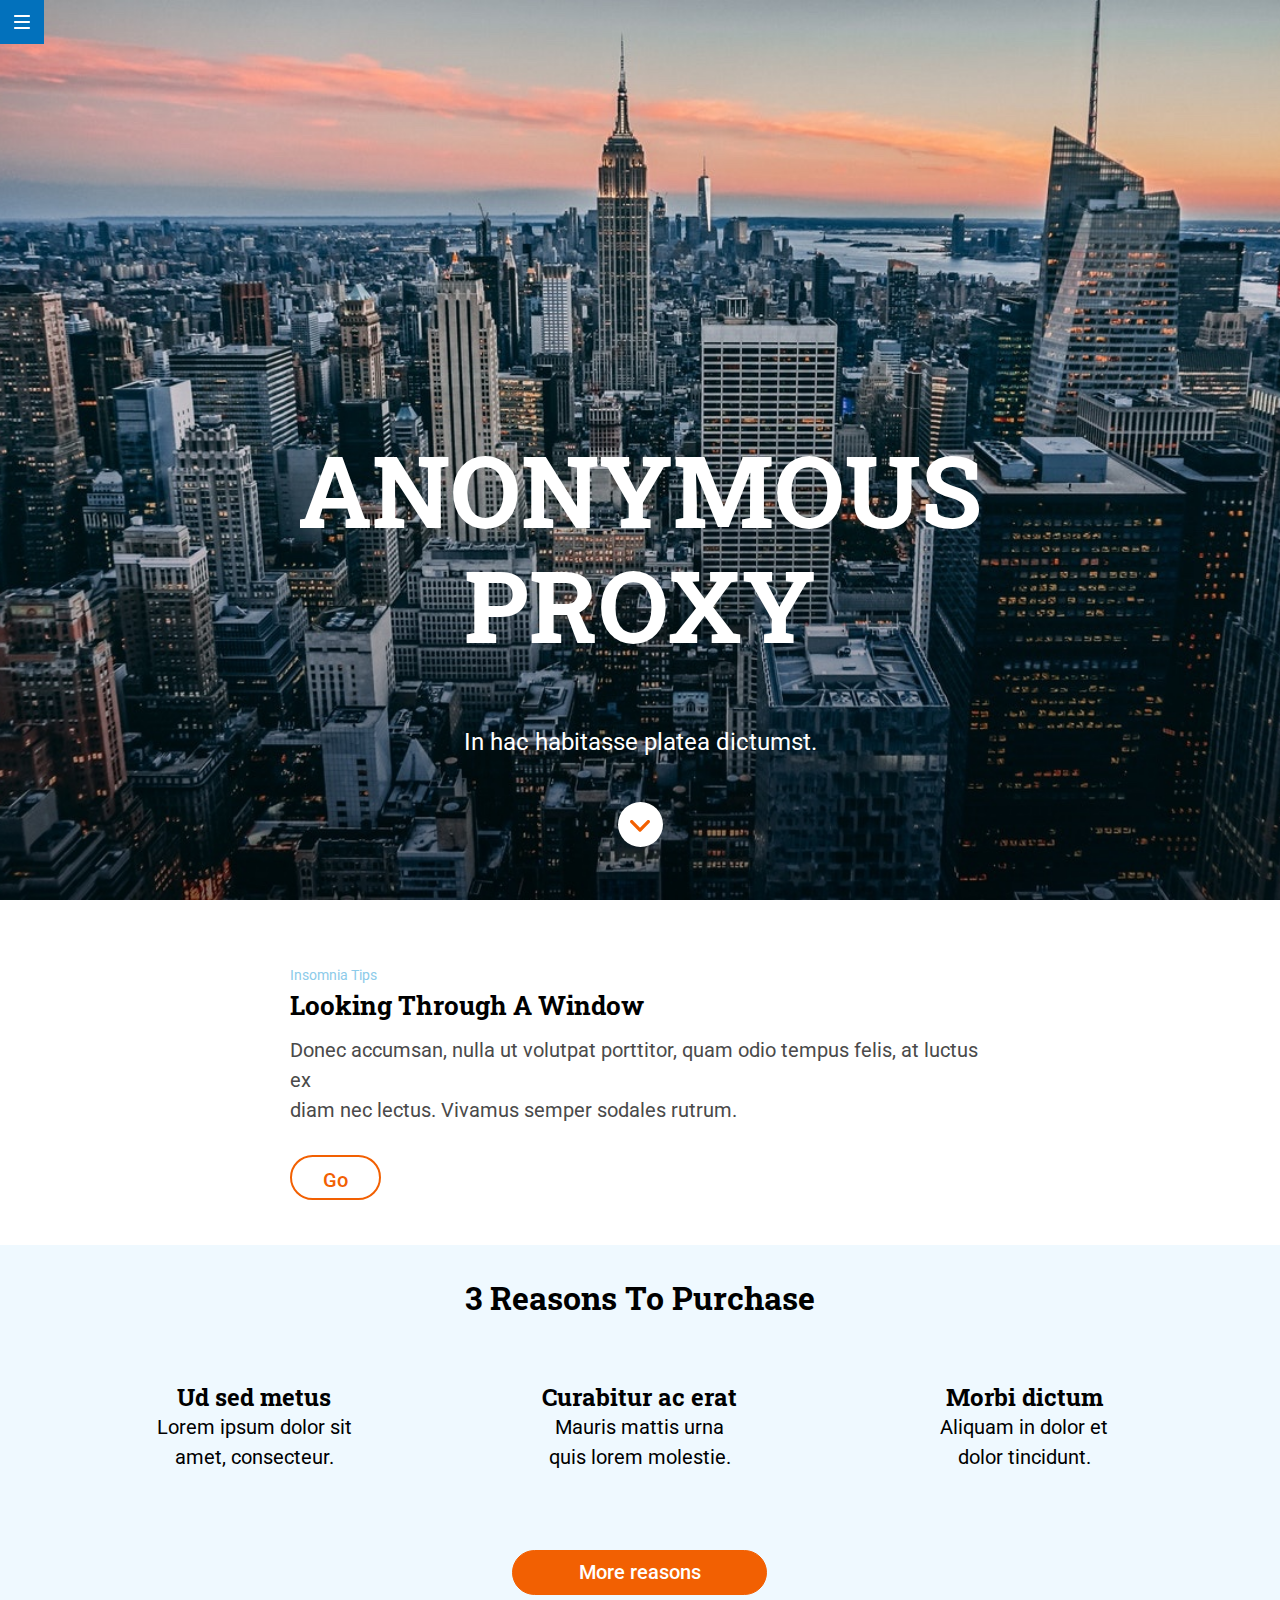
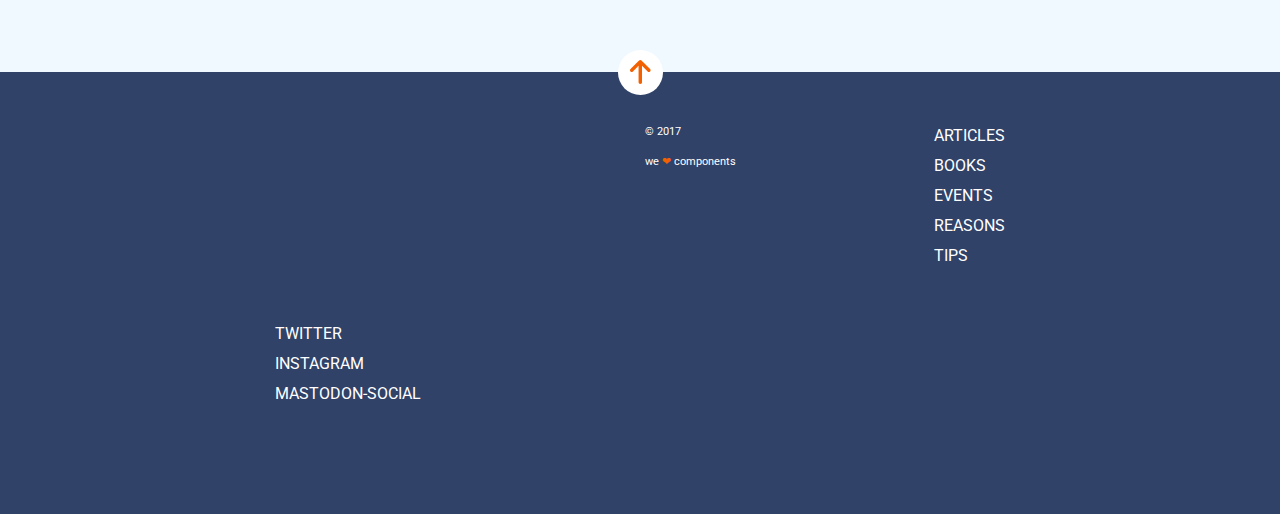
<file: docs/index.html>
<!DOCTYPE html>
<html lang="es">
  <head>
    <meta charset="UTF-8" />
    <meta name="viewport" content="width=device-width, initial-scale=1" />
    <title>Evaluation Sara Alite</title>
   <!--  GOOGLE FONTS -->
   <link href="https://fonts.googleapis.com/css2?family=Roboto+Slab:wght@700&family=Roboto:wght@400;500&display=swap" rel="stylesheet">
    <!-- MY STYLESHEET -->
    <link rel="stylesheet" href="./assets/css/main.css" />
  </head>

  <body>
    <div class="page">
      <header class="header">
        <div class="burguer-menu">
          <a href="https://adalab.es/curso-desarrollo-web/"
            title="Go to Adalab website">
            <img class="burguer-image" src="./assets/images/ico-menu.svg" />
          </a>
        </div>
      </header>

      <section class="hero" id="top">
        <div class="header-title">
          <h1>
            <span>anonymous</span>
            <span>proxy</span>
          </h1>
        </div>
        <div class="header-paragraph">
          <p>
            <span class="title-paragraph">In hac habitasse platea dictumst.</span>
          </p>
        </div>
        <div class="header-button">
          <a href="./index.html#3-reasons" title="Go to 3 reasons to purchase">
            <img class="scroll-down-icon" src="./assets/images/ico-scroll-down.svg" />
          </a>
        </div>
      </section>

      <main class="main tablet-wrapper" id="main-top">
        <article class="main-article">
          <h4 class="insomnia-title">insomnia tips</h4>
          <h2 class="window-title">
            <span>looking through a</span>
            <span>window</span>
          </h2>
          <p class="main-article-paragraph">
            <span>Donec accumsan, nulla ut volutpat porttitor, quam odio tempus felis, at
              luctus ex
            </span>
            <span>diam nec lectus. Vivamus semper sodales rutrum.</span>
          </p>
        </article>
        <div class="main-button">Go</div>
      </main>

      <main class="main-bottom" id="3-reasons">
        <h2 class="main-bottom-title">3 reasons to purchase</h2>
          <article class="article-top main-bottom-wrapper">
            <h3 class="article-title">Ud sed metus</h3>
            <p class="article-paragraph"><span>Lorem ipsum dolor sit</span><span></span> amet, consecteur.</span></p>
          </article>
          <article class="article-center main-bottom-wrapper">
            <h3 class="article-title">Curabitur ac erat</h3>
            <p class="article-paragraph"><span>Mauris mattis urna</span> <span>quis lorem molestie.</span></p>
          </article>
          <article class="article-bottom main-bottom-wrapper">
            <h3 class="article-title">Morbi dictum</h3>
            <p class="article-paragraph"><span>Aliquam in dolor et</span> <span>dolor tincidunt.</span></p>
          </article>
          <div class="main-bottom-button">More reasons</div>
      </main>

      <footer class="footer tablet-wrapper">
        <div class="button-container">
          <div class="footer-button">
            <a href="./index.html#top" title="Go to top">
              <img class="ico-arrow" src="./assets/images/ico-arrow.svg" />
            </a>
          </div>
        </div>
        <nav class="articles-list">
          <ul>
            <a
              class="link"
              title="Go to Adalab webpage"
              href="https://adalab.es/curso-desarrollo-web/"
            >
              <li>articles</li></a
            >
            <a
              class="link"
              title="Go to Adalab webpage"
              href="https://adalab.es/curso-desarrollo-web/"
            >
              <li>books</li></a
            >
            <a
              class="link"
              title="Go to Adalab webpage"
              href="https://adalab.es/curso-desarrollo-web/"
            >
              <li>events</li></a
            >
            <a
              class="link"
              title="Go to Adalab webpage"
              href="https://adalab.es/curso-desarrollo-web/"
            >
              <li>reasons</li></a
            >
            <a
              class="link"
              title="Go to Adalab webpage"
              href="https://adalab.es/curso-desarrollo-web/"
            >
              <li>tips</li></a
            >
          </ul>
        </nav>
        <nav class="social-list">
          <ul>
            <a
              class="link"
              title="Go to Adalab webpage"
              href="https://adalab.es/curso-desarrollo-web/"
            >
              <li>twitter</li></a
            >
            <a
              class="link"
              title="Go to Adalab webpage"
              href="https://adalab.es/curso-desarrollo-web/"
            >
              <li>instagram</li></a
            >
            <a
              class="link"
              title="Go to Adalab webpage"
              href="https://adalab.es/curso-desarrollo-web/"
            >
              <li>mastodon-social</li></a
            >
          </ul>
        </nav>
        <div class="copy">
          <small>
            <span class="copy-text"> &copy; 2017 </span>
            <span class="copy-text">
              we <span class="heart-icon">❤</span> components
            </span>
          </small>
        </div>
      </footer>

    </div>
  </body>
</html>
</file>
<file: docs/assets/css/main.css>
*{box-sizing:border-box;margin:0;padding:0}/*! normalize.css v8.0.1 | MIT License | github.com/necolas/normalize.css */html{line-height:1.15;-webkit-text-size-adjust:100%}body{margin:0}main{display:block}h1{font-size:2em;margin:0.67em 0}hr{box-sizing:content-box;height:0;overflow:visible}pre{font-family:monospace, monospace;font-size:1em}a{background-color:transparent}abbr[title]{border-bottom:none;text-decoration:underline;-webkit-text-decoration:underline dotted;text-decoration:underline dotted}b,strong{font-weight:bolder}code,kbd,samp{font-family:monospace, monospace;font-size:1em}small{font-size:80%}sub,sup{font-size:75%;line-height:0;position:relative;vertical-align:baseline}sub{bottom:-0.25em}sup{top:-0.5em}img{border-style:none}button,input,optgroup,select,textarea{font-family:inherit;font-size:100%;line-height:1.15;margin:0}button,input{overflow:visible}button,select{text-transform:none}button,[type="button"],[type="reset"],[type="submit"]{-webkit-appearance:button}button::-moz-focus-inner,[type="button"]::-moz-focus-inner,[type="reset"]::-moz-focus-inner,[type="submit"]::-moz-focus-inner{border-style:none;padding:0}button:-moz-focusring,[type="button"]:-moz-focusring,[type="reset"]:-moz-focusring,[type="submit"]:-moz-focusring{outline:1px dotted ButtonText}fieldset{padding:0.35em 0.75em 0.625em}legend{box-sizing:border-box;color:inherit;display:table;max-width:100%;padding:0;white-space:normal}progress{vertical-align:baseline}textarea{overflow:auto}[type="checkbox"],[type="radio"]{box-sizing:border-box;padding:0}[type="number"]::-webkit-inner-spin-button,[type="number"]::-webkit-outer-spin-button{height:auto}[type="search"]{-webkit-appearance:textfield;outline-offset:-2px}[type="search"]::-webkit-search-decoration{-webkit-appearance:none}::-webkit-file-upload-button{-webkit-appearance:button;font:inherit}details{display:block}summary{display:list-item}template{display:none}[hidden]{display:none}*{box-sizing:border-box;color:inherit;list-style-type:none}.burguer-menu{width:44px;height:44px;background-color:#0271bc;position:fixed;top:0;left:0;text-align:center;cursor:pointer}.burguer-image{width:16px;height:14px;margin:auto;margin-top:15px}.hero{height:100vh;background-image:url("../images/cover.jpg");background-repeat:no-repeat;background-size:100%;background-size:cover;background-position:center;display:flex;flex-direction:column;flex-wrap:nowrap;justify-content:flex-end;align-content:center}.header-title h1{text-transform:uppercase;color:#fff;font-size:42px;text-align:center;font-family:"Roboto Slab", serif}@media all and (min-width: 768px){.header-title h1{font-size:80px}}@media all and (min-width: 1200px){.header-title h1{font-size:100px}}.header-title h1 span{display:block}.title-paragraph{display:block;text-align:center;color:#fff;font-size:16px;font-family:"Roboto", sans-serif}@media all and (min-width: 768px){.title-paragraph{font-size:24px}}.header-button{width:45px;height:45px;background-color:#fff;border-radius:50%;text-align:center;align-self:center;margin-top:45px;margin-bottom:53px}.scroll-down-icon{margin:auto;width:20px;height:11.7;padding-top:18px}.main{background-color:#fff;width:100%}.insomnia-title,.window-title{text-transform:capitalize;line-height:30px}.insomnia-title{font-size:14px;font-family:"Roboto", sans-serif;color:#8ccbea;font-weight:400;padding-left:15px;padding-top:30px}@media all and (min-width: 1200px){.insomnia-title{padding-top:60px}}.window-title{font-family:"Roboto Slab", serif;font-size:24px;padding-left:15px;padding-bottom:15px;color:#000}@media all and (min-width: 768px){.window-title{font-size:26px}}.window-title span{display:block}@media all and (min-width: 768px){.window-title span{display:inline}}.main-article-paragraph{font-family:"Roboto", sans-serif;font-size:18px;color:#4a4a4a;padding-left:15px;padding-right:15px;line-height:30px}@media all and (min-width: 768px){.main-article-paragraph{font-size:20px}}@media all and (min-width: 1200px){.main-article-paragraph span{display:block}}.main-button{width:76px;height:45px;border:2px solid #f26002;border-radius:22.5px;text-align:center;padding-top:12px;color:#f26002;font-family:"Roboto", sans-serif;font-weight:500;margin-top:30px;margin-left:15px;margin-bottom:45px;cursor:pointer;transition:background-color ease 1s, border-color ease 1s, color ease 1s}.main-button:hover{background-color:#0271bc;border-color:#304268;color:#fff}@media all and (min-width: 768px){.main-button{width:91px;height:45px;font-size:20px}}.main-bottom{background-color:#eff9ff;width:100%;margin-top:0px;display:grid;grid-template-columns:1fr}@media all and (min-width: 768px){.main-bottom{grid-template-columns:1fr 1fr 1fr 1fr 1fr 1fr}.main-bottom .main-bottom-title{grid-column:1/7}.main-bottom .article-top{grid-column:1/3}.main-bottom .article-center{grid-column:3/5}.main-bottom .article-bottom{grid-column:5/7}.main-bottom .main-bottom-button{grid-column:1/7}}@media all and (min-width: 1200px){.main-bottom{height:427px}}.main-bottom-wrapper{padding-right:68px;padding-left:68px}@media all and (min-width: 768px){.article-top{padding-left:35.7px;padding-right:0px}}@media all and (min-width: 1200px){.article-top{padding-left:81.5px}}@media all and (min-width: 768px){.article-bottom{padding-left:0px;padding-right:40px}}@media all and (min-width: 768px) and (min-width: 1200px){.article-bottom{padding-right:85px}}@media all and (min-width: 768px){.article-center{padding-left:0px;padding-right:0px}}.main-bottom-title{font-family:"Roboto Slab", serif;text-align:center;padding-top:30px;padding-bottom:45px;color:#000;font-size:24px;line-height:30px;text-align:center;text-transform:capitalize}@media all and (min-width: 768px){.main-bottom-title{font-size:26px;line-height:45px}}@media all and (min-width: 1200px){.main-bottom-title{font-size:32px}}.article-title{font-size:18px;font-family:"Roboto Slab", serif;color:#000;text-align:center;line-height:30px}@media all and (min-width: 768px){.article-title{font-size:24px}}.article-paragraph{font-size:18px;font-family:"Roboto", sans-serif;color:#000;text-align:center;line-height:30px}@media all and (min-width: 768px){.article-paragraph{font-size:20px}}.article-paragraph span{display:block}.main-bottom-button{background-color:#f26002;width:184px;height:45px;color:#fff;font-size:20px;font-family:"Roboto", sans-serif;font-weight:500;border-radius:22.5px;text-align:center;margin:auto;padding-top:10px;margin-top:45px;margin-bottom:60px;cursor:pointer;border:1px solid #f26002;transition:background-color ease 1s, border-color ease 1s, color ease 1s}.main-bottom-button:hover{background-color:#fff;border-color:#304268;border-width:2px;color:#0271bc}@media all and (min-width: 768px){.main-bottom-button{width:210px;margin-top:60px}}@media all and (min-width: 1200px){.main-bottom-button{width:255px}}.footer{widows:100%;background-color:#304268;display:flex;flex-direction:column;wrap:nowrap;align-items:center}@media all and (min-width: 768px){.footer{flex-direction:row;flex-wrap:wrap;justify-content:space-between}}.articles-list,.social-list{text-decoration:none;text-transform:uppercase;font-family:"Roboto", sans-serif;font-size:16px;color:#fff;line-height:30px;text-align:center}.articles-list .link,.social-list .link{text-decoration:none;cursor:pointer}.articles-list{padding-top:15px}@media all and (min-width: 768px){.articles-list{padding-left:0px;padding-right:0px;padding-bottom:45px;padding-top:0px;text-align:left}}.social-list{padding-top:30px}@media all and (min-width: 768px){.social-list{padding-left:0px;padding-right:39px;padding-bottom:105px;padding-top:0px;text-align:left}}@media all and (min-width: 1200px){.social-list{padding-right:370px}}.copy{font-family:"Roboto", sans-serif;font-size:14px;color:#fff;line-height:30px;text-align:center;padding-top:30px}@media all and (min-width: 768px){.copy{order:-1;padding-top:0px;padding-left:39px;padding-right:30px;padding-bottom:142px;text-align:left}}@media all and (min-width: 1200px){.copy{padding-left:370px}}.copy .heart-icon{color:#f26002}.copy .copy-text{display:block}.button-container{order:-2;width:100%;display:flex;justify-content:center;transform:translate(0px, -22px)}.footer-button{width:45px;height:45px;background-color:#fff;border-radius:50%;text-align:center}.footer-button:hover{-webkit-animation:button 1s infinite;animation:button 1s infinite}@-webkit-keyframes button{0%{transform:translateY(0px)}50%{transform:translateY(-10px)}}@keyframes button{0%{transform:translateY(0px)}50%{transform:translateY(-10px)}}.ico-arrow{padding-top:10px}.tablet-wrapper{padding-right:39px;padding-left:39px}@media all and (min-width: 1200px){.tablet-wrapper{padding-right:275px;padding-left:275px}}
</file>
